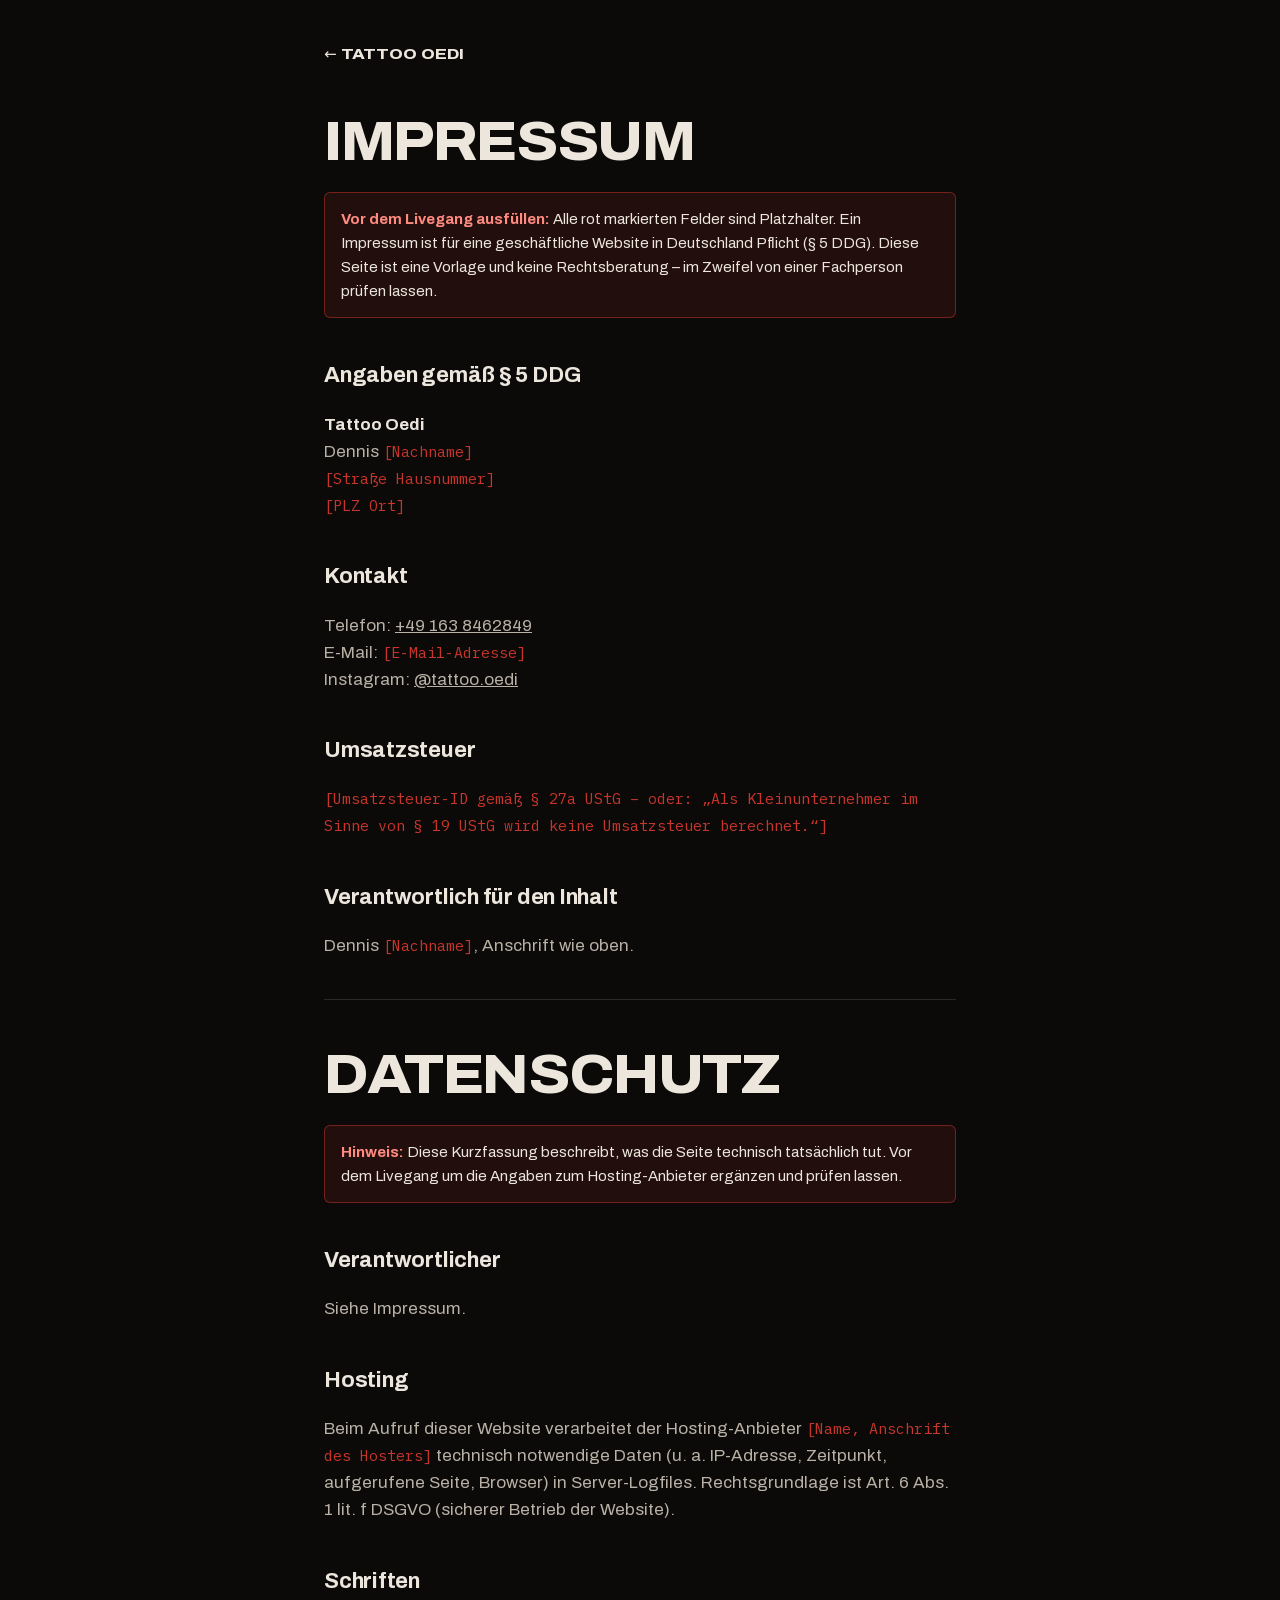
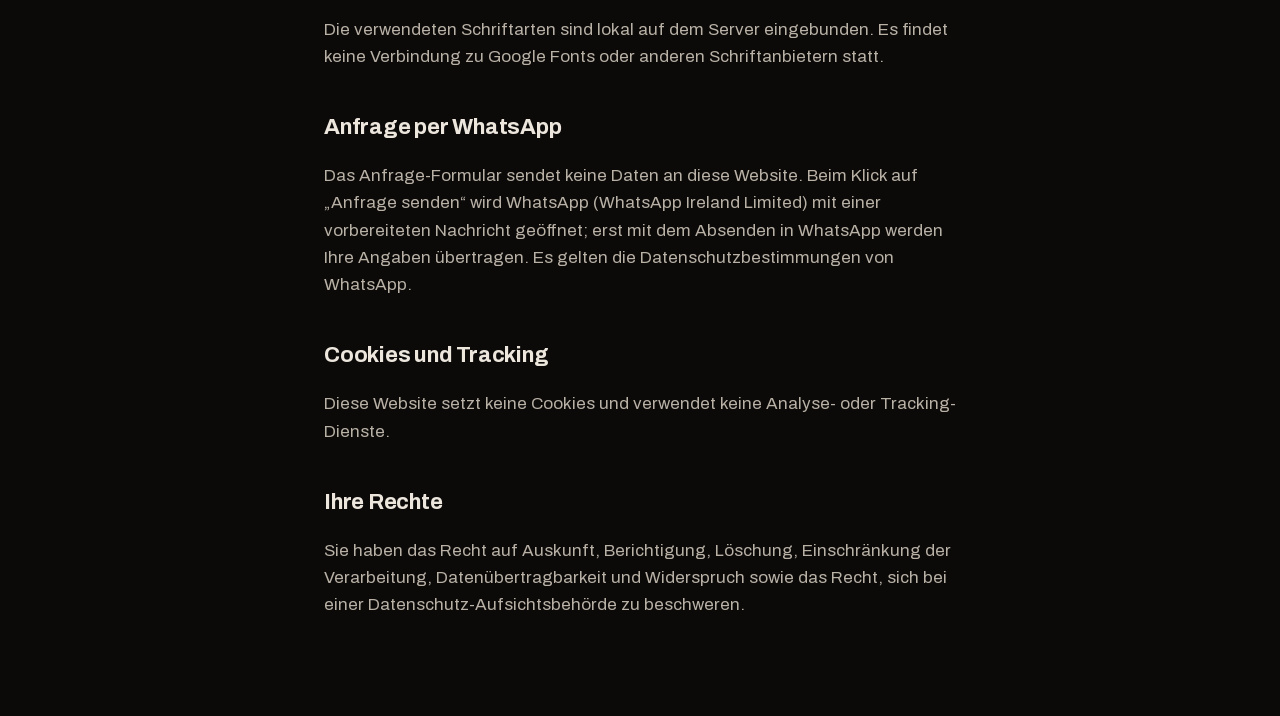
<file: impressum.html>
<!DOCTYPE html>
<html lang="de">
<head>
<meta charset="utf-8">
<meta name="viewport" content="width=device-width, initial-scale=1">
<title>Impressum & Datenschutz – Tattoo Oedi</title>
<meta name="robots" content="noindex">
<link rel="stylesheet" href="fonts-fonts.css">
<style>
:root{--ink:#0b0a09;--fg:#ece6dd;--fg-dim:#b9b1a6;--graphite:#8d857b;--line:rgba(236,230,221,.14);--red:#c8352b}
*{box-sizing:border-box}
body{margin:0;background:var(--ink);color:var(--fg);font-family:"Archivo",system-ui,sans-serif;font-size:17px;line-height:1.6}
.wrap{max-width:760px;margin:0 auto;padding:40px clamp(20px,5vw,64px) 80px}
a{color:inherit}
.brand{font-variation-settings:"wdth" 115,"wght" 800;text-transform:uppercase;text-decoration:none;font-size:15px}
h1{font-size:clamp(34px,5vw,56px);font-variation-settings:"wdth" 108,"wght" 780;text-transform:uppercase;letter-spacing:-.025em;line-height:.95;margin:48px 0 24px}
h2{font-size:22px;margin:40px 0 12px;letter-spacing:-.01em}
.mono{font-family:"IBM Plex Mono",monospace;font-size:12px;letter-spacing:.12em;text-transform:uppercase;color:var(--graphite)}
.todo{background:rgba(200,53,43,.12);border:1px solid rgba(200,53,43,.5);border-radius:6px;padding:14px 16px;color:var(--fg);font-size:15px}
.todo strong{color:#ff8a80}
.ph{color:var(--red);font-family:"IBM Plex Mono",monospace;font-size:15px}
p{color:var(--fg-dim)} p strong{color:var(--fg)}
hr{border:0;border-top:1px solid var(--line);margin:40px 0}
</style>
</head>
<body>
<div class="wrap">
  <a class="brand" href="index.html">← Tattoo Oedi</a>
  <h1>Impressum</h1>
  <p class="todo"><strong>Vor dem Livegang ausfüllen:</strong> Alle rot markierten Felder sind Platzhalter. Ein Impressum ist für eine geschäftliche Website in Deutschland Pflicht (§ 5 DDG). Diese Seite ist eine Vorlage und keine Rechtsberatung – im Zweifel von einer Fachperson prüfen lassen.</p>

  <h2>Angaben gemäß § 5 DDG</h2>
  <p><strong>Tattoo Oedi</strong><br>
  Dennis <span class="ph">[Nachname]</span><br>
  <span class="ph">[Straße Hausnummer]</span><br>
  <span class="ph">[PLZ Ort]</span></p>

  <h2>Kontakt</h2>
  <p>Telefon: <a href="tel:+491638462849">+49 163 8462849</a><br>
  E-Mail: <span class="ph">[E-Mail-Adresse]</span><br>
  Instagram: <a href="https://www.instagram.com/tattoo.oedi" target="_blank" rel="noopener">@tattoo.oedi</a></p>

  <h2>Umsatzsteuer</h2>
  <p><span class="ph">[Umsatzsteuer-ID gemäß § 27a UStG – oder: „Als Kleinunternehmer im Sinne von § 19 UStG wird keine Umsatzsteuer berechnet.“]</span></p>

  <h2>Verantwortlich für den Inhalt</h2>
  <p>Dennis <span class="ph">[Nachname]</span>, Anschrift wie oben.</p>

  <hr>
  <h1 id="datenschutz">Datenschutz</h1>
  <p class="todo"><strong>Hinweis:</strong> Diese Kurzfassung beschreibt, was die Seite technisch tatsächlich tut. Vor dem Livegang um die Angaben zum Hosting-Anbieter ergänzen und prüfen lassen.</p>

  <h2>Verantwortlicher</h2>
  <p>Siehe Impressum.</p>

  <h2>Hosting</h2>
  <p>Beim Aufruf dieser Website verarbeitet der Hosting-Anbieter <span class="ph">[Name, Anschrift des Hosters]</span> technisch notwendige Daten (u. a. IP-Adresse, Zeitpunkt, aufgerufene Seite, Browser) in Server-Logfiles. Rechtsgrundlage ist Art. 6 Abs. 1 lit. f DSGVO (sicherer Betrieb der Website).</p>

  <h2>Schriften</h2>
  <p>Die verwendeten Schriftarten sind lokal auf dem Server eingebunden. Es findet keine Verbindung zu Google Fonts oder anderen Schriftanbietern statt.</p>

  <h2>Anfrage per WhatsApp</h2>
  <p>Das Anfrage-Formular sendet keine Daten an diese Website. Beim Klick auf „Anfrage senden“ wird WhatsApp (WhatsApp Ireland Limited) mit einer vorbereiteten Nachricht geöffnet; erst mit dem Absenden in WhatsApp werden Ihre Angaben übertragen. Es gelten die Datenschutzbestimmungen von WhatsApp.</p>

  <h2>Cookies und Tracking</h2>
  <p>Diese Website setzt keine Cookies und verwendet keine Analyse- oder Tracking-Dienste.</p>

  <h2>Ihre Rechte</h2>
  <p>Sie haben das Recht auf Auskunft, Berichtigung, Löschung, Einschränkung der Verarbeitung, Datenübertragbarkeit und Widerspruch sowie das Recht, sich bei einer Datenschutz-Aufsichtsbehörde zu beschweren.</p>
</div>
</body>
</html>
</file>
<file: fonts-fonts.css>
@font-face{font-family:'Archivo';font-style:normal;font-weight:100 900;font-stretch:62% 125%;font-display:swap;src:url(fonts-archivo-100-900-latin-ext.woff2) format('woff2');unicode-range:U+0100-02BA, U+02BD-02C5, U+02C7-02CC, U+02CE-02D7, U+02DD-02FF, U+0304, U+0308, U+0329, U+1D00-1DBF, U+1E00-1E9F, U+1EF2-1EFF, U+2020, U+20A0-20AB, U+20AD-20C0, U+2113, U+2C60-2C7F, U+A720-A7FF}
@font-face{font-family:'Archivo';font-style:normal;font-weight:100 900;font-stretch:62% 125%;font-display:swap;src:url(fonts-archivo-100-900-latin.woff2) format('woff2');unicode-range:U+0000-00FF, U+0131, U+0152-0153, U+02BB-02BC, U+02C6, U+02DA, U+02DC, U+0304, U+0308, U+0329, U+2000-206F, U+20AC, U+2122, U+2191, U+2193, U+2212, U+2215, U+FEFF, U+FFFD}
@font-face{font-family:'IBM Plex Mono';font-style:normal;font-weight:400;font-display:swap;src:url(fonts-ibm-plex-mono-400-latin-ext.woff2) format('woff2');unicode-range:U+0100-02BA, U+02BD-02C5, U+02C7-02CC, U+02CE-02D7, U+02DD-02FF, U+0304, U+0308, U+0329, U+1D00-1DBF, U+1E00-1E9F, U+1EF2-1EFF, U+2020, U+20A0-20AB, U+20AD-20C0, U+2113, U+2C60-2C7F, U+A720-A7FF}
@font-face{font-family:'IBM Plex Mono';font-style:normal;font-weight:400;font-display:swap;src:url(fonts-ibm-plex-mono-400-latin.woff2) format('woff2');unicode-range:U+0000-00FF, U+0131, U+0152-0153, U+02BB-02BC, U+02C6, U+02DA, U+02DC, U+0304, U+0308, U+0329, U+2000-206F, U+20AC, U+2122, U+2191, U+2193, U+2212, U+2215, U+FEFF, U+FFFD}
@font-face{font-family:'IBM Plex Mono';font-style:normal;font-weight:500;font-display:swap;src:url(fonts-ibm-plex-mono-500-latin-ext.woff2) format('woff2');unicode-range:U+0100-02BA, U+02BD-02C5, U+02C7-02CC, U+02CE-02D7, U+02DD-02FF, U+0304, U+0308, U+0329, U+1D00-1DBF, U+1E00-1E9F, U+1EF2-1EFF, U+2020, U+20A0-20AB, U+20AD-20C0, U+2113, U+2C60-2C7F, U+A720-A7FF}
@font-face{font-family:'IBM Plex Mono';font-style:normal;font-weight:500;font-display:swap;src:url(fonts-ibm-plex-mono-500-latin.woff2) format('woff2');unicode-range:U+0000-00FF, U+0131, U+0152-0153, U+02BB-02BC, U+02C6, U+02DA, U+02DC, U+0304, U+0308, U+0329, U+2000-206F, U+20AC, U+2122, U+2191, U+2193, U+2212, U+2215, U+FEFF, U+FFFD}
</file>
